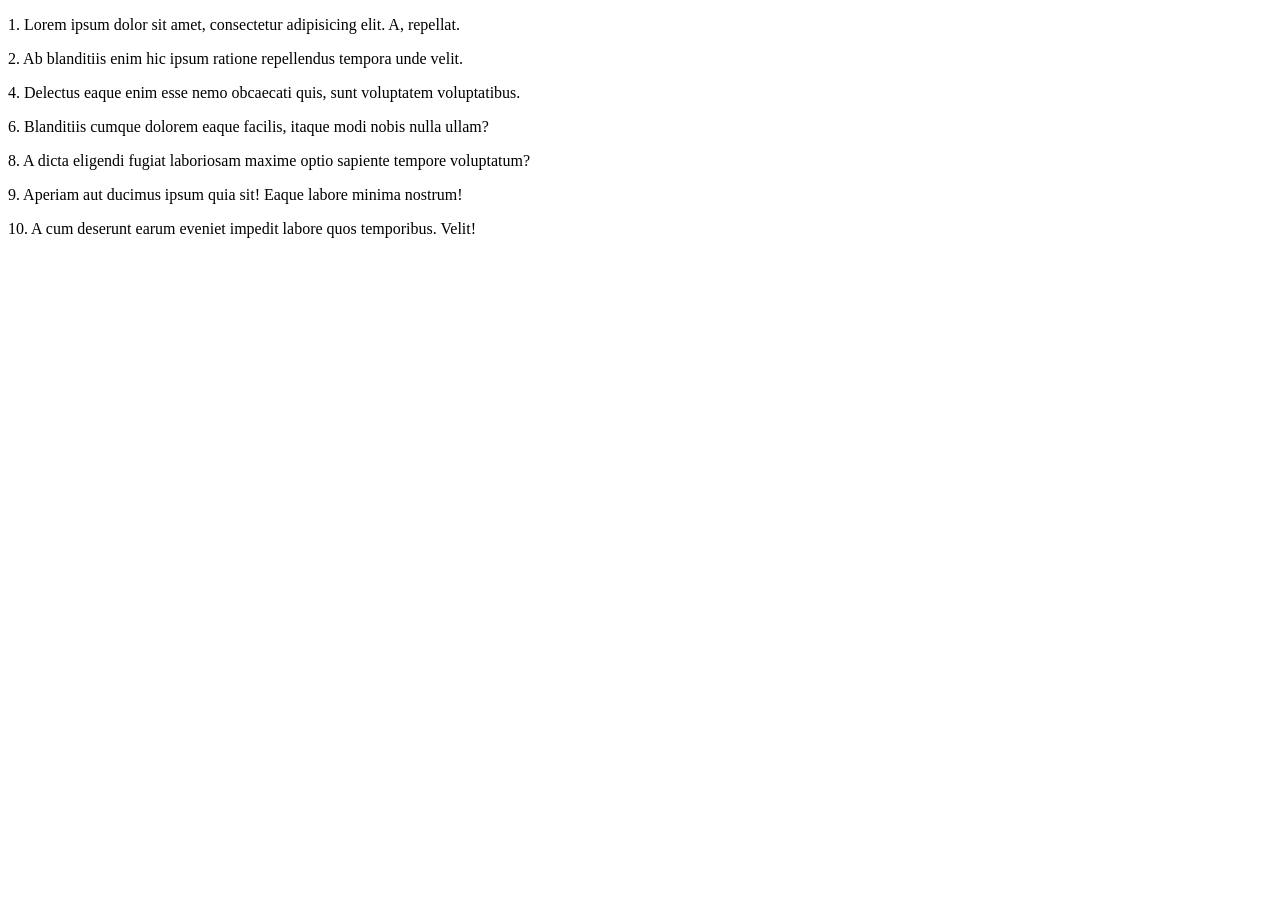
<file: 01_Znaczniki_HTML/01_Komentarze/index.html>
<!doctype html>
<html lang="pl-PL">
<head>
  <meta charset="utf-8">
  <title>Exercise 1</title>
  <meta http-equiv="x-ua-compatible" content="ie=edge">
  <meta name="viewport" content="width=device-width, initial-scale=1, shrink-to-fit=no">
  <link rel="stylesheet" href="css/style.css">
</head>
<body>

<p data-id="1">1. Lorem ipsum dolor sit amet, consectetur adipisicing elit. A, repellat.</p>
<p data-id="2">2. Ab blanditiis enim hic ipsum ratione repellendus tempora unde velit.</p>
<!-- <p data-id="3">3. Assumenda atque expedita ipsam laborum necessitatibus quibusdam tenetur veniam! Alias?</p> -->
<p data-id="4">4. Delectus eaque enim esse nemo obcaecati quis, sunt voluptatem voluptatibus.</p>
<!-- <p data-id="5">5. Distinctio dolore dolorem eveniet itaque laborum minima natus rerum voluptates.</p> -->
<p data-id="6">6. Blanditiis cumque dolorem eaque facilis, itaque modi nobis nulla ullam?</p>
<!-- <p data-id="7">7. Ad animi eius expedita ipsa iste quaerat ratione reprehenderit sit?</p> -->
<p data-id="8">8. A dicta eligendi fugiat laboriosam maxime optio sapiente tempore voluptatum?</p>
<p data-id="9">9. Aperiam aut ducimus ipsum quia sit! Eaque labore minima nostrum!</p>
<p data-id="10">10. A cum deserunt earum eveniet impedit labore quos temporibus. Velit!</p>
</body>
</html>
</file>
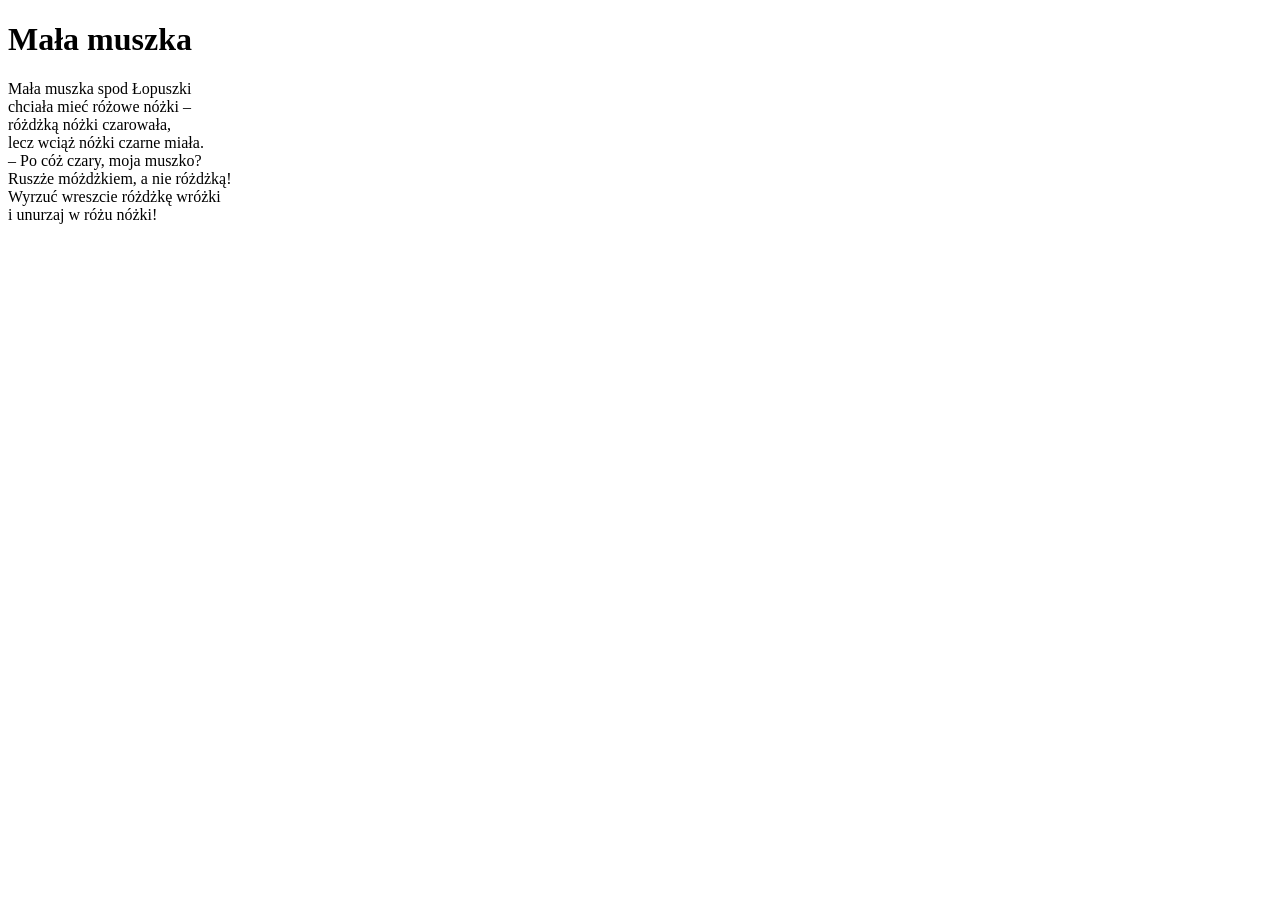
<file: 02_Struktura_dokumentu_HTML/01_Kodowanie_liter/index.html>
<!doctype html>
<html lang="pl-PL">
<head>
  <meta charset="UTF-8">
  <meta http-equiv="x-ua-compatible" content="ie=edge">
  <meta name="viewport" content="width=device-width, initial-scale=1, shrink-to-fit=no">
</head>
<body>
<h1>
  Mała muszka
</h1>
<p>
  Mała muszka spod Łopuszki<br>
  chciała mieć różowe nóżki –<br>
  różdżką nóżki czarowała,<br>
  lecz wciąż nóżki czarne miała.<br>
  – Po cóż czary, moja muszko?<br>
  Ruszże móżdżkiem, a nie różdżką!<br>
  Wyrzuć wreszcie różdżkę wróżki<br>
  i unurzaj w różu nóżki!
</p>
</body>
</html>
</file>
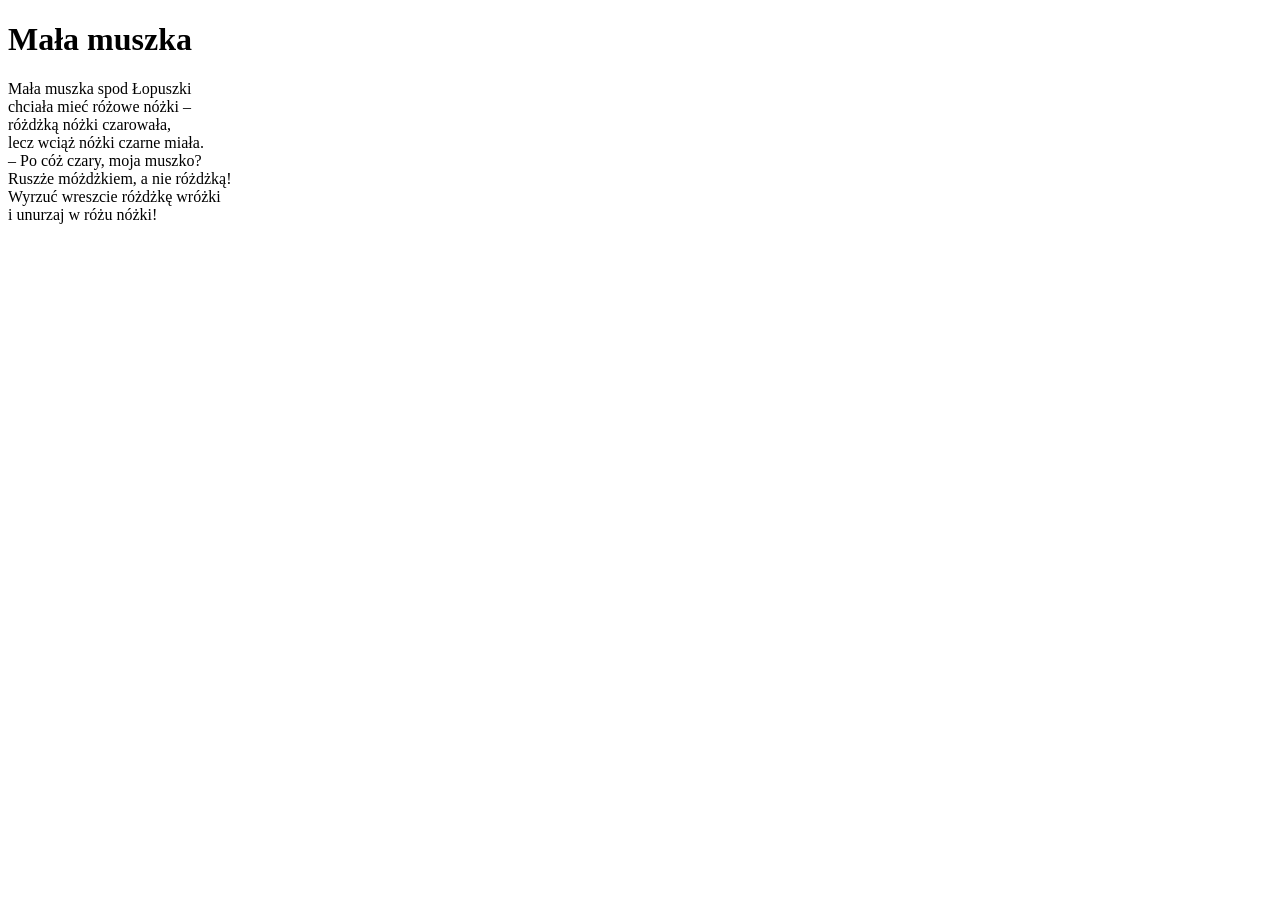
<file: 02_Struktura_dokumentu_HTML/02_Tytul_strony/index.html>
<!doctype html>
<html lang="pl-PL">
    <head>
        <meta charset="UTF-8">
        <meta http-equiv="x-ua-compatible" content="ie=edge">
        <meta name="viewport" content="width=device-width, initial-scale=1, shrink-to-fit=no">
        <title>Mała muszka</title>
    </head>
    <body>
        <h1>
            Mała muszka
        </h1>
        <p>
            Mała muszka spod Łopuszki<br>
            chciała mieć różowe nóżki –<br>
            różdżką nóżki czarowała,<br>
            lecz wciąż nóżki czarne miała.<br>
            – Po cóż czary, moja muszko?<br>
            Ruszże móżdżkiem, a nie różdżką!<br>
            Wyrzuć wreszcie różdżkę wróżki<br>
            i unurzaj w różu nóżki!
        </p>
    </body>
</html>
</file>
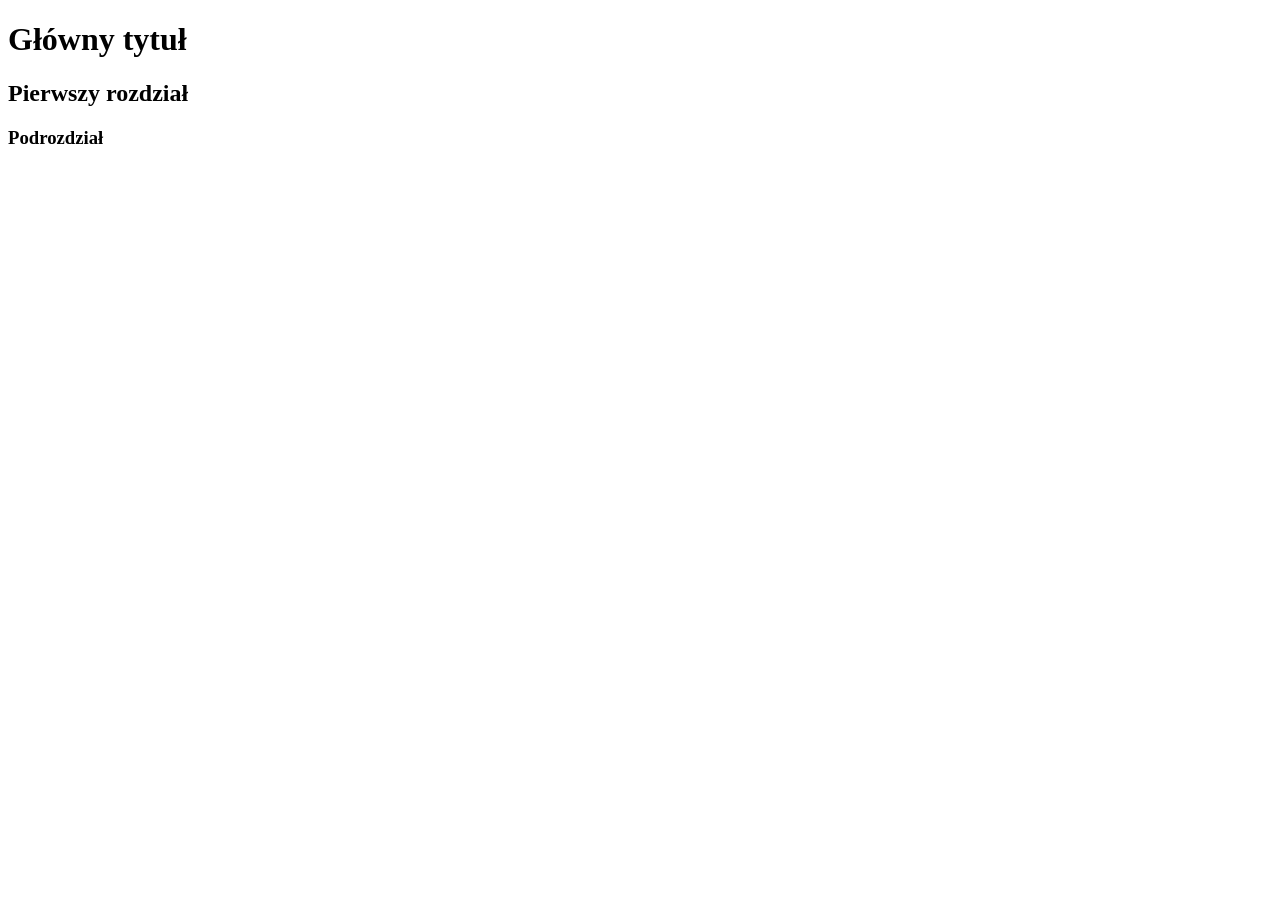
<file: 03_Formatowanie_tekstu_w_HTML/01_Naglowki/index.html>
<!doctype html>
<html lang="pl-PL">
    <head>
        <meta charset="utf-8">
        <title>Formatowanie tekstu</title>
        <meta http-equiv="x-ua-compatible" content="ie=edge">
        <meta name="viewport" content="width=device-width, initial-scale=1, shrink-to-fit=no">
    </head>
    <body>
      <h1>Główny tytuł</h1>
      <h2>Pierwszy rozdział</h2>
      <h3>Podrozdział</h3>
      <!-- tutaj wstaw elementy -->

    </body>
</html>
</file>
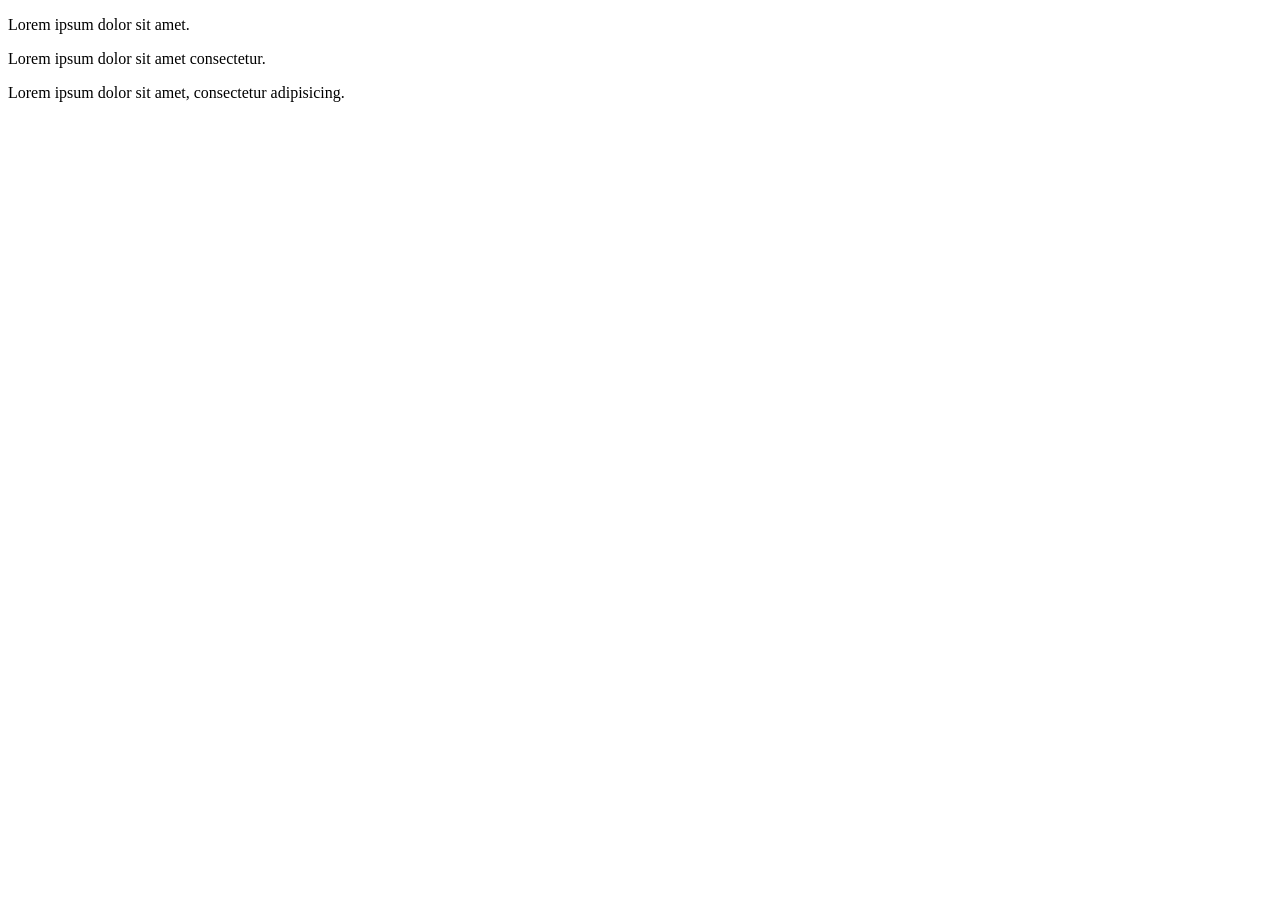
<file: 03_Formatowanie_tekstu_w_HTML/02_Paragrafy/index.html>
<!doctype html>
<html lang="pl-PL">
    <head>
        <meta charset="utf-8">
        <title>Formatowanie tekstu</title>
        <meta http-equiv="x-ua-compatible" content="ie=edge">
        <meta name="viewport" content="width=device-width, initial-scale=1, shrink-to-fit=no">
    </head>
    <body>
      <p>Lorem ipsum dolor sit amet.</p>
      <p>Lorem ipsum dolor sit amet consectetur.</p>
      <p>Lorem ipsum dolor sit amet, consectetur adipisicing.</p>
      <!-- tutaj wstaw elementy -->

    </body>
</html>
</file>
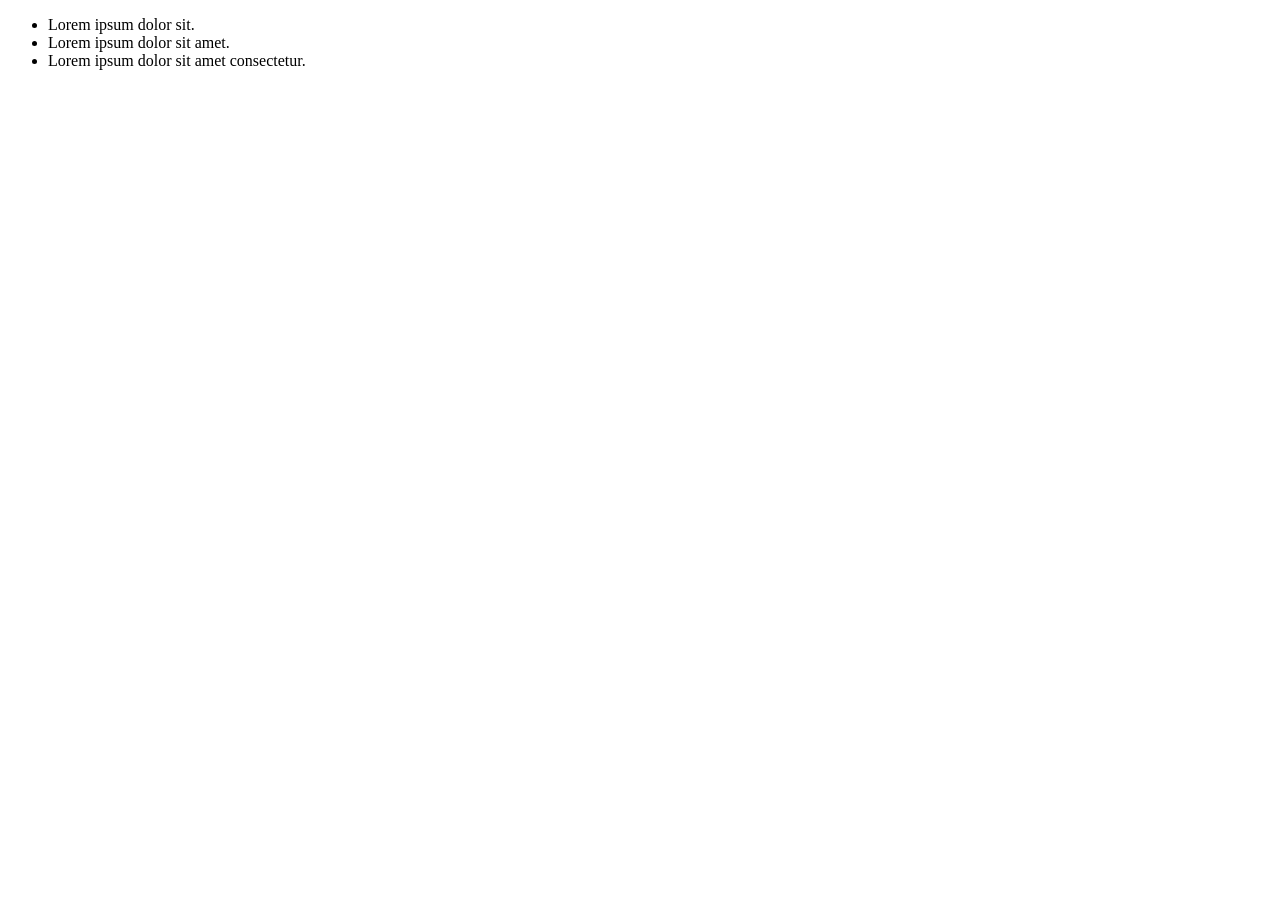
<file: 03_Formatowanie_tekstu_w_HTML/03_Listy_ul/index.html>
<!doctype html>
<html lang="pl-PL">
    <head>
        <meta charset="utf-8">
        <title>Formatowanie tekstu</title>
        <meta http-equiv="x-ua-compatible" content="ie=edge">
        <meta name="viewport" content="width=device-width, initial-scale=1, shrink-to-fit=no">
    </head>
    <body>
      <ul>
        <li>Lorem ipsum dolor sit.</li>
        <li>Lorem ipsum dolor sit amet.</li>
        <li>Lorem ipsum dolor sit amet consectetur.</li>
      </ul>
      <!-- tutaj wstaw elementy -->

    </body>
</html>
</file>
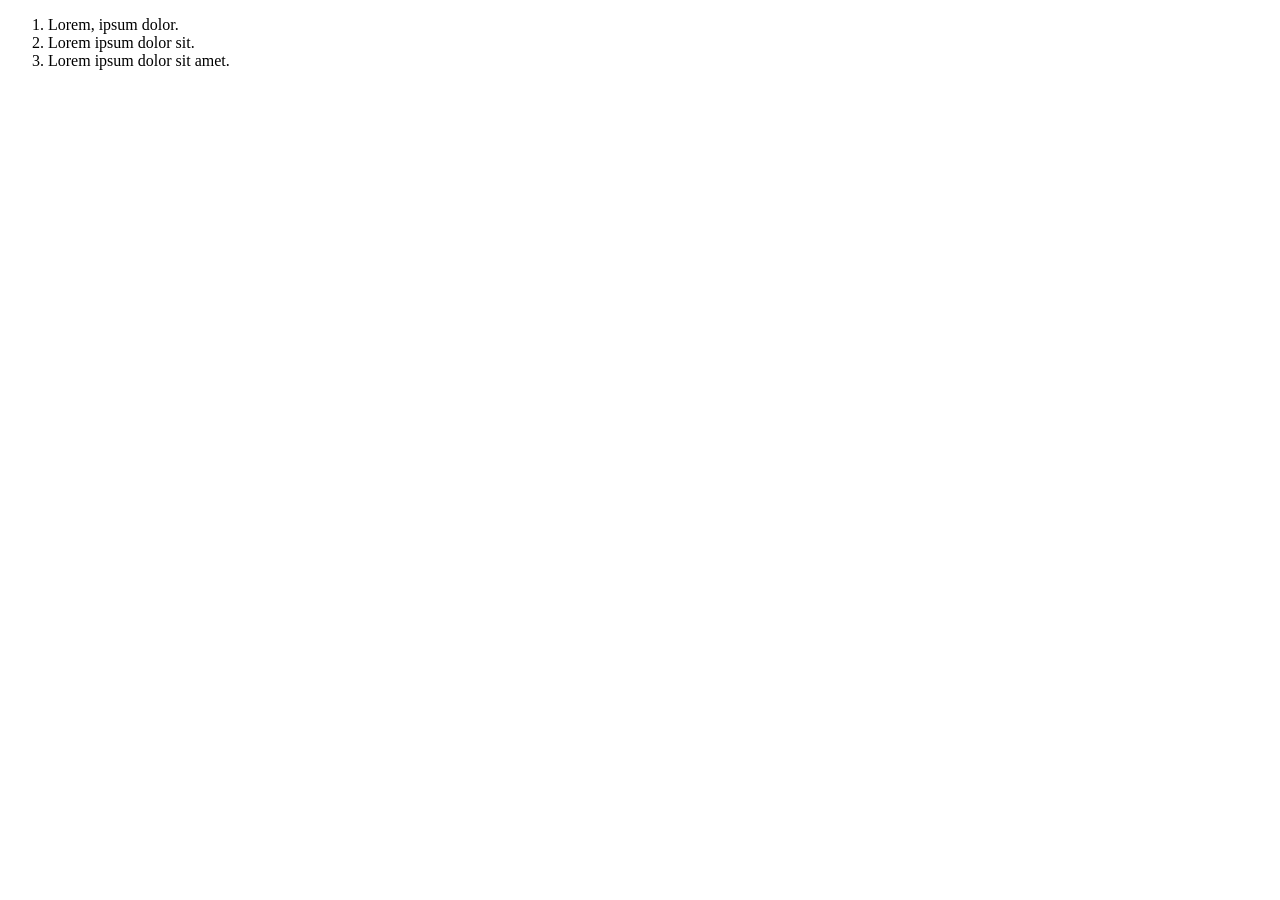
<file: 03_Formatowanie_tekstu_w_HTML/04_Listy_ol/index.html>
<!doctype html>
<html lang="pl-PL">
    <head>
        <meta charset="utf-8">
        <title>Formatowanie tekstu</title>
        <meta http-equiv="x-ua-compatible" content="ie=edge">
        <meta name="viewport" content="width=device-width, initial-scale=1, shrink-to-fit=no">
    </head>
    <body>
      <ol>
        <li>Lorem, ipsum dolor.</li>
        <li>Lorem ipsum dolor sit.</li>
        <li>Lorem ipsum dolor sit amet.</li>
      </ol>
      <!-- tutaj wstaw elementy -->

    </body>
</html>
</file>
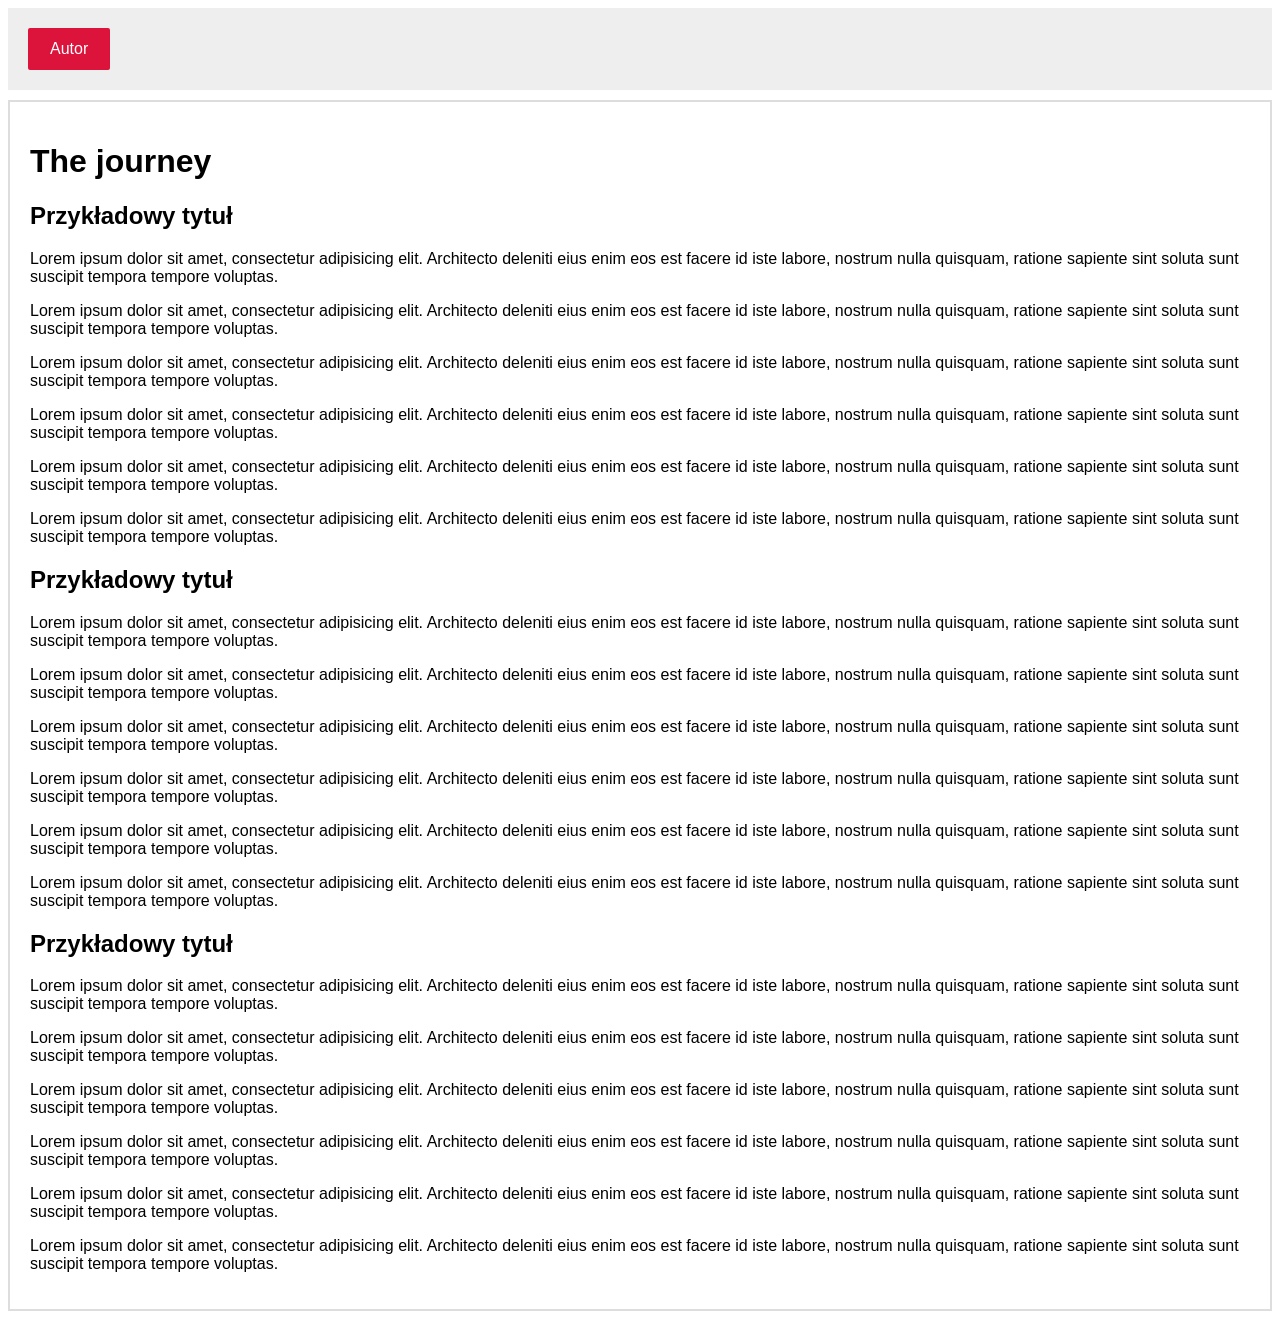
<file: 04_Hiperlacza/01_Strona_autora/index.html>
<!DOCTYPE html>
<html lang="pl-PL">
  <head>
    <meta charset="utf-8" />
    <title>Hiperłącza</title>
    <meta http-equiv="x-ua-compatible" content="ie=edge" />
    <meta name="viewport" content="width=device-width, initial-scale=1, shrink-to-fit=no" />
    <link rel="stylesheet" href="css/style.css" />
  </head>
  <body>
    <nav class="main-nav">
      <ul class="main-nav-list">
        <li>
            <a href="author.html">Autor</a>
        </li>
        <!-- tutaj wstaw element LI z linkiem do strony author.html -->
      </ul>
    </nav>

    <div class="book">
      <h1>The journey</h1>

      <h2 id="chapter1">Przykładowy tytuł</h2>
      <p>
        Lorem ipsum dolor sit amet, consectetur adipisicing elit. Architecto deleniti eius enim eos est facere id iste
        labore, nostrum nulla quisquam, ratione sapiente sint soluta sunt suscipit tempora tempore voluptas.
      </p>
      <p>
        Lorem ipsum dolor sit amet, consectetur adipisicing elit. Architecto deleniti eius enim eos est facere id iste
        labore, nostrum nulla quisquam, ratione sapiente sint soluta sunt suscipit tempora tempore voluptas.
      </p>
      <p>
        Lorem ipsum dolor sit amet, consectetur adipisicing elit. Architecto deleniti eius enim eos est facere id iste
        labore, nostrum nulla quisquam, ratione sapiente sint soluta sunt suscipit tempora tempore voluptas.
      </p>
      <p>
        Lorem ipsum dolor sit amet, consectetur adipisicing elit. Architecto deleniti eius enim eos est facere id iste
        labore, nostrum nulla quisquam, ratione sapiente sint soluta sunt suscipit tempora tempore voluptas.
      </p>
      <p>
        Lorem ipsum dolor sit amet, consectetur adipisicing elit. Architecto deleniti eius enim eos est facere id iste
        labore, nostrum nulla quisquam, ratione sapiente sint soluta sunt suscipit tempora tempore voluptas.
      </p>
      <p>
        Lorem ipsum dolor sit amet, consectetur adipisicing elit. Architecto deleniti eius enim eos est facere id iste
        labore, nostrum nulla quisquam, ratione sapiente sint soluta sunt suscipit tempora tempore voluptas.
      </p>

      <h2 id="chapter2">Przykładowy tytuł</h2>
      <p>
        Lorem ipsum dolor sit amet, consectetur adipisicing elit. Architecto deleniti eius enim eos est facere id iste
        labore, nostrum nulla quisquam, ratione sapiente sint soluta sunt suscipit tempora tempore voluptas.
      </p>
      <p>
        Lorem ipsum dolor sit amet, consectetur adipisicing elit. Architecto deleniti eius enim eos est facere id iste
        labore, nostrum nulla quisquam, ratione sapiente sint soluta sunt suscipit tempora tempore voluptas.
      </p>
      <p>
        Lorem ipsum dolor sit amet, consectetur adipisicing elit. Architecto deleniti eius enim eos est facere id iste
        labore, nostrum nulla quisquam, ratione sapiente sint soluta sunt suscipit tempora tempore voluptas.
      </p>
      <p>
        Lorem ipsum dolor sit amet, consectetur adipisicing elit. Architecto deleniti eius enim eos est facere id iste
        labore, nostrum nulla quisquam, ratione sapiente sint soluta sunt suscipit tempora tempore voluptas.
      </p>
      <p>
        Lorem ipsum dolor sit amet, consectetur adipisicing elit. Architecto deleniti eius enim eos est facere id iste
        labore, nostrum nulla quisquam, ratione sapiente sint soluta sunt suscipit tempora tempore voluptas.
      </p>
      <p>
        Lorem ipsum dolor sit amet, consectetur adipisicing elit. Architecto deleniti eius enim eos est facere id iste
        labore, nostrum nulla quisquam, ratione sapiente sint soluta sunt suscipit tempora tempore voluptas.
      </p>

      <h2 id="chapter3">Przykładowy tytuł</h2>
      <p>
        Lorem ipsum dolor sit amet, consectetur adipisicing elit. Architecto deleniti eius enim eos est facere id iste
        labore, nostrum nulla quisquam, ratione sapiente sint soluta sunt suscipit tempora tempore voluptas.
      </p>
      <p>
        Lorem ipsum dolor sit amet, consectetur adipisicing elit. Architecto deleniti eius enim eos est facere id iste
        labore, nostrum nulla quisquam, ratione sapiente sint soluta sunt suscipit tempora tempore voluptas.
      </p>
      <p>
        Lorem ipsum dolor sit amet, consectetur adipisicing elit. Architecto deleniti eius enim eos est facere id iste
        labore, nostrum nulla quisquam, ratione sapiente sint soluta sunt suscipit tempora tempore voluptas.
      </p>
      <p>
        Lorem ipsum dolor sit amet, consectetur adipisicing elit. Architecto deleniti eius enim eos est facere id iste
        labore, nostrum nulla quisquam, ratione sapiente sint soluta sunt suscipit tempora tempore voluptas.
      </p>
      <p>
        Lorem ipsum dolor sit amet, consectetur adipisicing elit. Architecto deleniti eius enim eos est facere id iste
        labore, nostrum nulla quisquam, ratione sapiente sint soluta sunt suscipit tempora tempore voluptas.
      </p>
      <p>
        Lorem ipsum dolor sit amet, consectetur adipisicing elit. Architecto deleniti eius enim eos est facere id iste
        labore, nostrum nulla quisquam, ratione sapiente sint soluta sunt suscipit tempora tempore voluptas.
      </p>
    </div>
  </body>
</html>
</file>
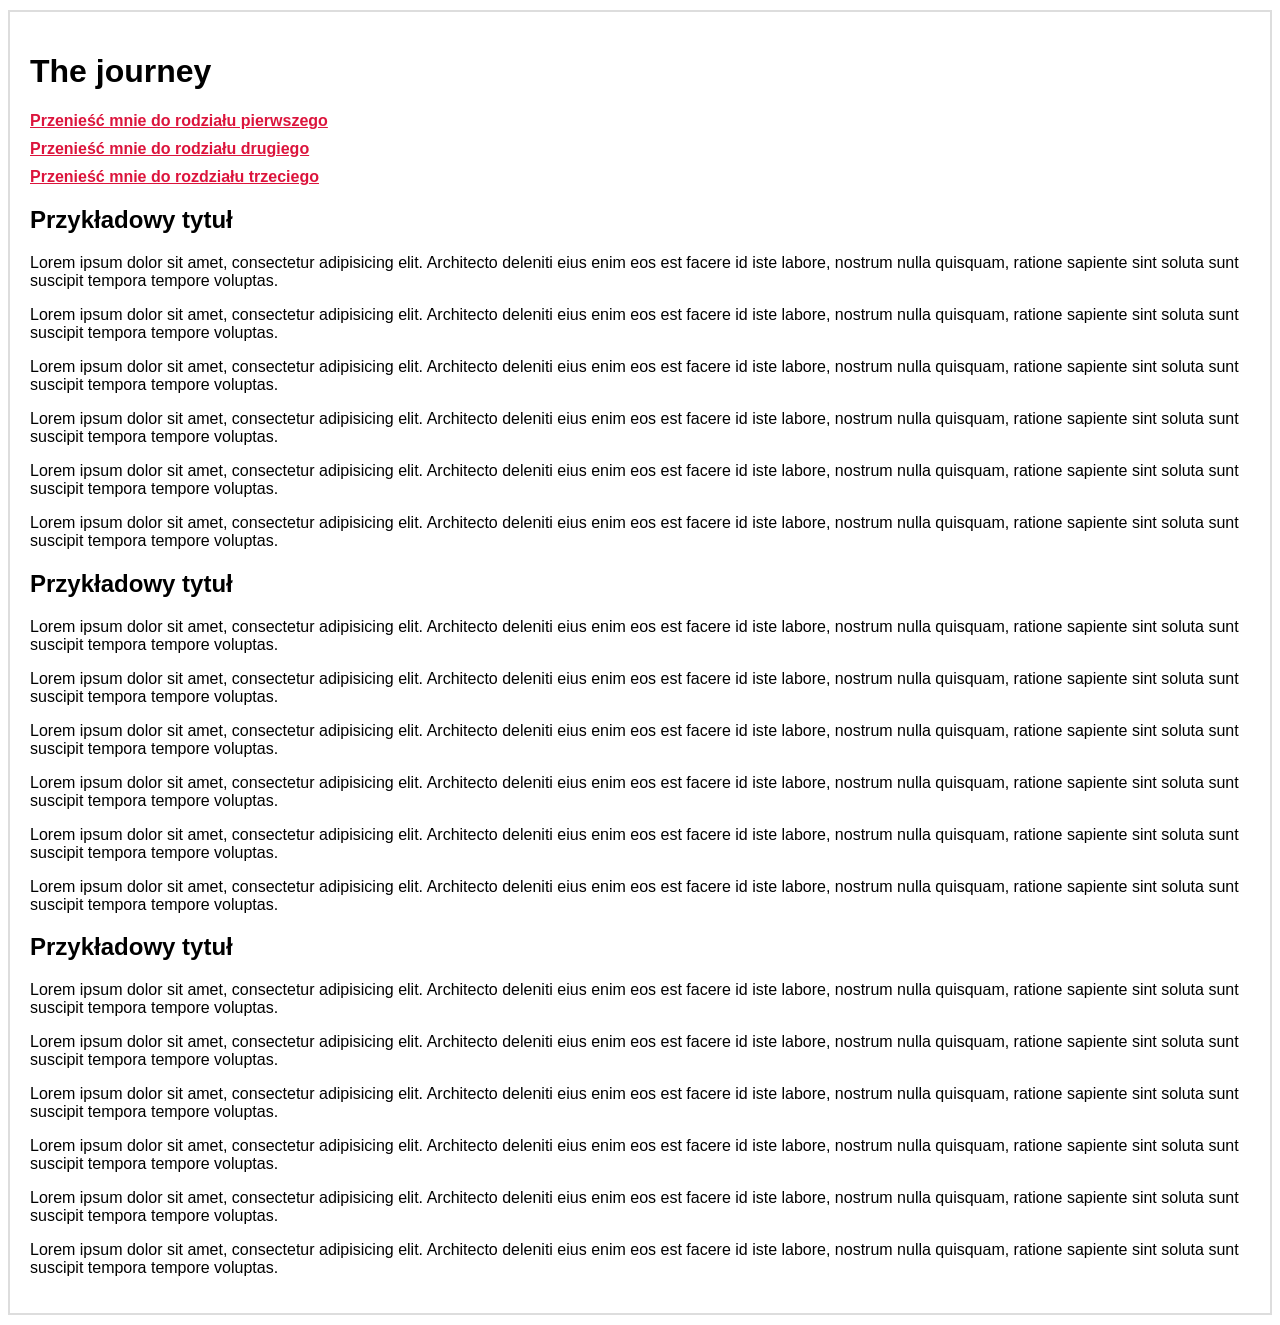
<file: 04_Hiperlacza/02_Rozdzialy_ksiazki/index.html>
<!DOCTYPE html>
<html lang="pl-PL">
  <head>
    <meta charset="utf-8" />
    <title>Hiperłącza</title>
    <meta http-equiv="x-ua-compatible" content="ie=edge" />
    <meta name="viewport" content="width=device-width, initial-scale=1, shrink-to-fit=no" />
    <link rel="stylesheet" href="css/style.css" />
  </head>
  <body>
    <div class="book">
      <h1>The journey</h1>

      <ul class="chapters">
        <li><a href="#chapter1">Przenieść mnie do rodziału pierwszego</a></li>
        <li><a href="#chapter2">Przenieść mnie do rodziału drugiego</a></li>
        <li><a href="#chapter3">Przenieść mnie do rozdziału trzeciego</a></li>
        <!-- tutaj wstaw elementy LI z linkami prowadzącymi do poniższych rozdziałów -->
      </ul>

      <h2 id="chapter1">Przykładowy tytuł</h2>
      <p>
        Lorem ipsum dolor sit amet, consectetur adipisicing elit. Architecto deleniti eius enim eos est facere id iste
        labore, nostrum nulla quisquam, ratione sapiente sint soluta sunt suscipit tempora tempore voluptas.
      </p>
      <p>
        Lorem ipsum dolor sit amet, consectetur adipisicing elit. Architecto deleniti eius enim eos est facere id iste
        labore, nostrum nulla quisquam, ratione sapiente sint soluta sunt suscipit tempora tempore voluptas.
      </p>
      <p>
        Lorem ipsum dolor sit amet, consectetur adipisicing elit. Architecto deleniti eius enim eos est facere id iste
        labore, nostrum nulla quisquam, ratione sapiente sint soluta sunt suscipit tempora tempore voluptas.
      </p>
      <p>
        Lorem ipsum dolor sit amet, consectetur adipisicing elit. Architecto deleniti eius enim eos est facere id iste
        labore, nostrum nulla quisquam, ratione sapiente sint soluta sunt suscipit tempora tempore voluptas.
      </p>
      <p>
        Lorem ipsum dolor sit amet, consectetur adipisicing elit. Architecto deleniti eius enim eos est facere id iste
        labore, nostrum nulla quisquam, ratione sapiente sint soluta sunt suscipit tempora tempore voluptas.
      </p>
      <p>
        Lorem ipsum dolor sit amet, consectetur adipisicing elit. Architecto deleniti eius enim eos est facere id iste
        labore, nostrum nulla quisquam, ratione sapiente sint soluta sunt suscipit tempora tempore voluptas.
      </p>

      <h2 id="chapter2">Przykładowy tytuł</h2>
      <p>
        Lorem ipsum dolor sit amet, consectetur adipisicing elit. Architecto deleniti eius enim eos est facere id iste
        labore, nostrum nulla quisquam, ratione sapiente sint soluta sunt suscipit tempora tempore voluptas.
      </p>
      <p>
        Lorem ipsum dolor sit amet, consectetur adipisicing elit. Architecto deleniti eius enim eos est facere id iste
        labore, nostrum nulla quisquam, ratione sapiente sint soluta sunt suscipit tempora tempore voluptas.
      </p>
      <p>
        Lorem ipsum dolor sit amet, consectetur adipisicing elit. Architecto deleniti eius enim eos est facere id iste
        labore, nostrum nulla quisquam, ratione sapiente sint soluta sunt suscipit tempora tempore voluptas.
      </p>
      <p>
        Lorem ipsum dolor sit amet, consectetur adipisicing elit. Architecto deleniti eius enim eos est facere id iste
        labore, nostrum nulla quisquam, ratione sapiente sint soluta sunt suscipit tempora tempore voluptas.
      </p>
      <p>
        Lorem ipsum dolor sit amet, consectetur adipisicing elit. Architecto deleniti eius enim eos est facere id iste
        labore, nostrum nulla quisquam, ratione sapiente sint soluta sunt suscipit tempora tempore voluptas.
      </p>
      <p>
        Lorem ipsum dolor sit amet, consectetur adipisicing elit. Architecto deleniti eius enim eos est facere id iste
        labore, nostrum nulla quisquam, ratione sapiente sint soluta sunt suscipit tempora tempore voluptas.
      </p>

      <h2 id="chapter3">Przykładowy tytuł</h2>
      <p>
        Lorem ipsum dolor sit amet, consectetur adipisicing elit. Architecto deleniti eius enim eos est facere id iste
        labore, nostrum nulla quisquam, ratione sapiente sint soluta sunt suscipit tempora tempore voluptas.
      </p>
      <p>
        Lorem ipsum dolor sit amet, consectetur adipisicing elit. Architecto deleniti eius enim eos est facere id iste
        labore, nostrum nulla quisquam, ratione sapiente sint soluta sunt suscipit tempora tempore voluptas.
      </p>
      <p>
        Lorem ipsum dolor sit amet, consectetur adipisicing elit. Architecto deleniti eius enim eos est facere id iste
        labore, nostrum nulla quisquam, ratione sapiente sint soluta sunt suscipit tempora tempore voluptas.
      </p>
      <p>
        Lorem ipsum dolor sit amet, consectetur adipisicing elit. Architecto deleniti eius enim eos est facere id iste
        labore, nostrum nulla quisquam, ratione sapiente sint soluta sunt suscipit tempora tempore voluptas.
      </p>
      <p>
        Lorem ipsum dolor sit amet, consectetur adipisicing elit. Architecto deleniti eius enim eos est facere id iste
        labore, nostrum nulla quisquam, ratione sapiente sint soluta sunt suscipit tempora tempore voluptas.
      </p>
      <p>
        Lorem ipsum dolor sit amet, consectetur adipisicing elit. Architecto deleniti eius enim eos est facere id iste
        labore, nostrum nulla quisquam, ratione sapiente sint soluta sunt suscipit tempora tempore voluptas.
      </p>
    </div>
  </body>
</html>
</file>
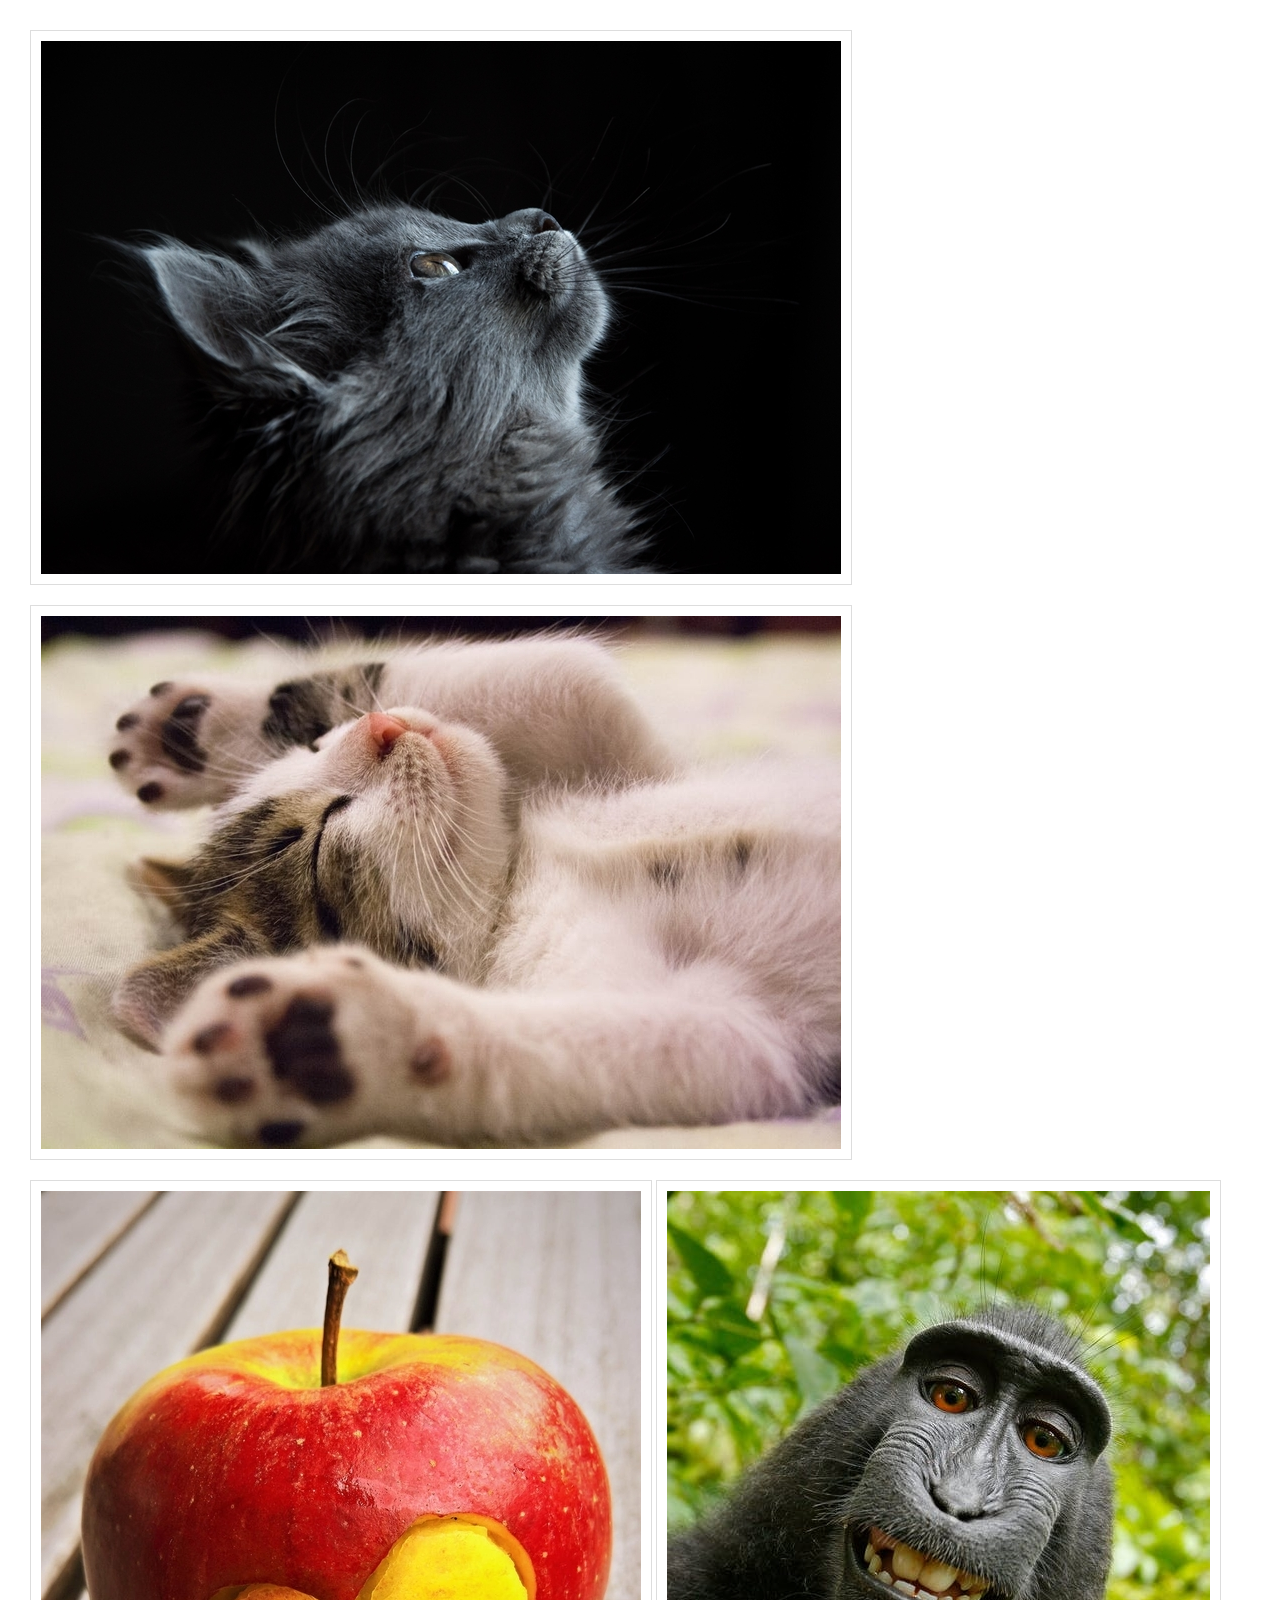
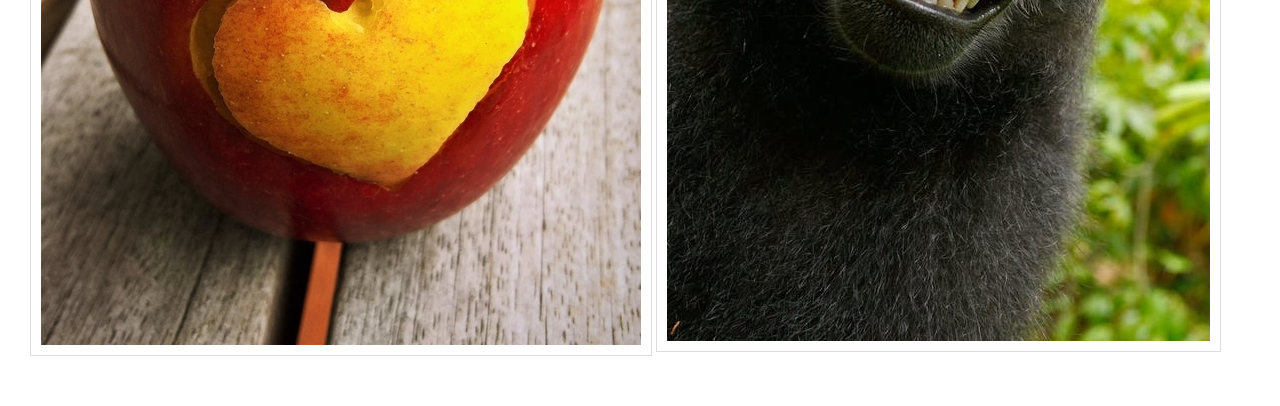
<file: 05_Obrazki_w_dokumentach_HTML/01_Obrazki/index.html>
<!doctype html>
<html lang="pl-PL">
    <head>
        <meta charset="utf-8">
        <title>Wstawiamy grafikę na stronę</title>
        <meta http-equiv="x-ua-compatible" content="ie=edge">
        <meta name="viewport" content="width=device-width, initial-scale=1, shrink-to-fit=no">
        <link rel="stylesheet" href="css/style.css">
    </head>
    <body>
        <img src="images/photo1.jpg" alt="Kot">
        <img src="images/photo2.jpg" alt="Śpiący kot">
        <img src="images/photo3.jpg" alt="Jabłko z sercem">
        <img src="images/photo4.jpg" alt="Duże zwierze">
    </body>
</html>
</file>
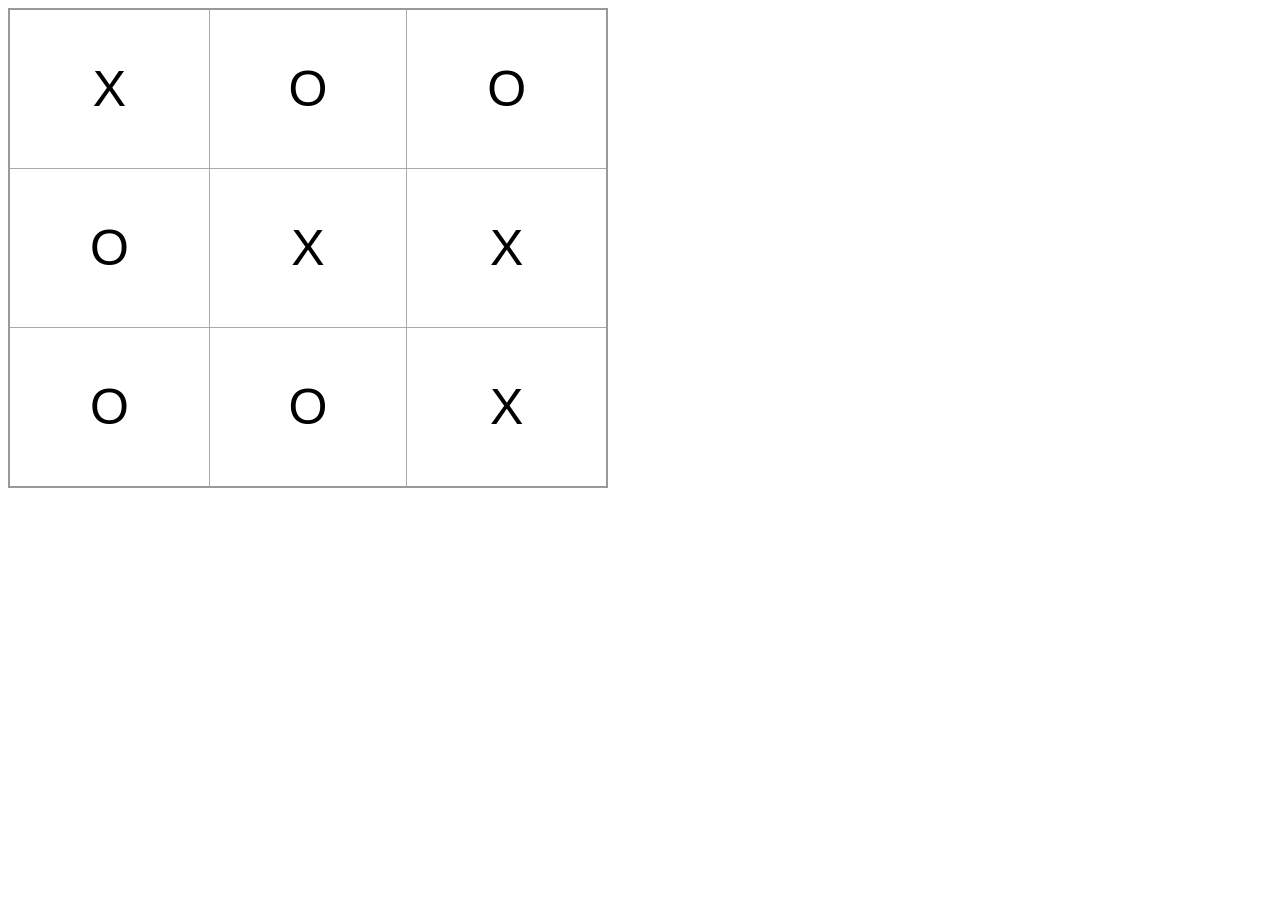
<file: 06_Tabele/01_Kolko_i_krzyzyk/index.html>
<!doctype html>
<html lang="pl-PL">
    <head>
        <meta charset="utf-8">
        <title>Tabele ćwiczenie 1</title>
        <meta http-equiv="x-ua-compatible" content="ie=edge">
        <meta name="viewport" content="width=device-width, initial-scale=1, shrink-to-fit=no">
        <link rel="stylesheet" href="css/style.css">
    </head>
    <body>
     
      <table>
        <tbody>
          <tr>
            <td>X</td>
            <td>O</td>
            <td>O</td>
          </tr>
          <tr>
            <td>O</td>
            <td>X</td>
            <td>X</td>
          </tr>
          <tr>
            <td>O</td>
            <td>O</td>
            <td>X</td>
          </tr>
    </tbody>
</table>
      <!-- tutaj powinien znaleźć się kod tabeli -->
    </body>
</html>
</file>
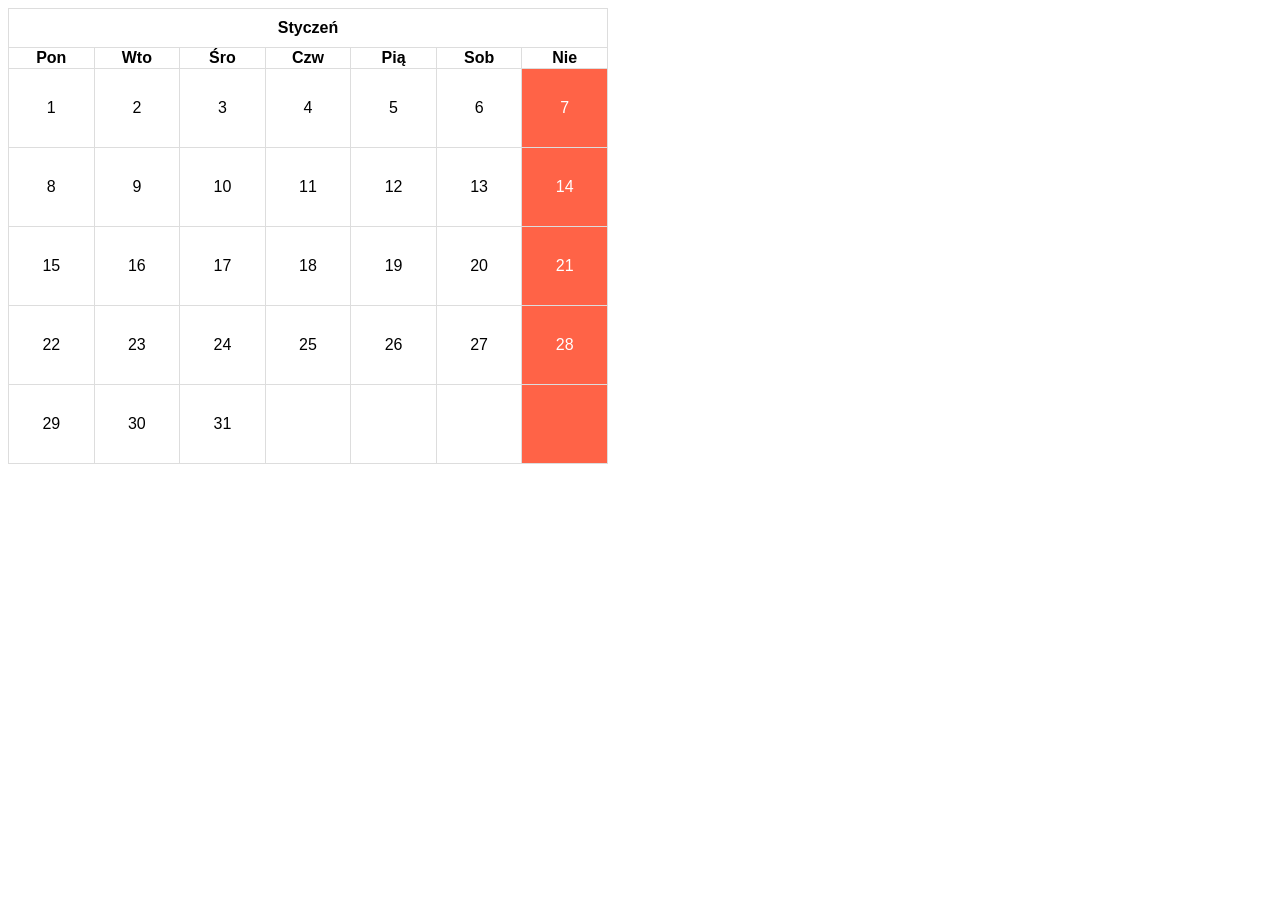
<file: 06_Tabele/02_Kalendarz/index.html>
<!doctype html>
<html lang="pl-PL">
    <head>
        <meta charset="utf-8">
        <title>Tabele ćwiczenie 2</title>
        <meta http-equiv="x-ua-compatible" content="ie=edge">
        <meta name="viewport" content="width=device-width, initial-scale=1, shrink-to-fit=no">
        <link rel="stylesheet" href="css/style.css">
    </head>
    <body>
        <table>
            <thead>
                <tr>
                    <th colspan="7">Styczeń</th>
                </tr>
            </thead>
            <tbody>
                <tr>
                    <th>Pon</th>
                    <th>Wto</th>
                    <th>Śro</th>
                    <th>Czw</th>
                    <th>Pią</th>
                    <th>Sob</th>
                    <th>Nie</th>
                </tr>
                <tr>
                    <td>1</td>
                    <td>2</td>
                    <td>3</td>
                    <td>4</td>
                    <td>5</td>
                    <td>6</td>
                    <td>7</td>
                </tr>
                <tr>
                    <td>8</td>
                    <td>9</td>
                    <td>10</td>
                    <td>11</td>
                    <td>12</td>
                    <td>13</td>
                    <td>14</td>
                </tr>
                <tr>
                    <td>15</td>
                    <td>16</td>
                    <td>17</td>
                    <td>18</td>
                    <td>19</td>
                    <td>20</td>
                    <td>21</td>
                </tr>
                <tr>
                    <td>22</td>
                    <td>23</td>
                    <td>24</td>
                    <td>25</td>
                    <td>26</td>
                    <td>27</td>
                    <td>28</td>
                </tr>
                <tr>
                    <td>29</td>
                    <td>30</td>
                    <td>31</td>
                    <td></td>
                    <td></td>
                    <td></td>
                    <td></td>
                </tr>
            </tbody>


        </table>

        <!-- tutaj powinien znaleźć się kod tabeli -->


    </body>
</html>
</file>
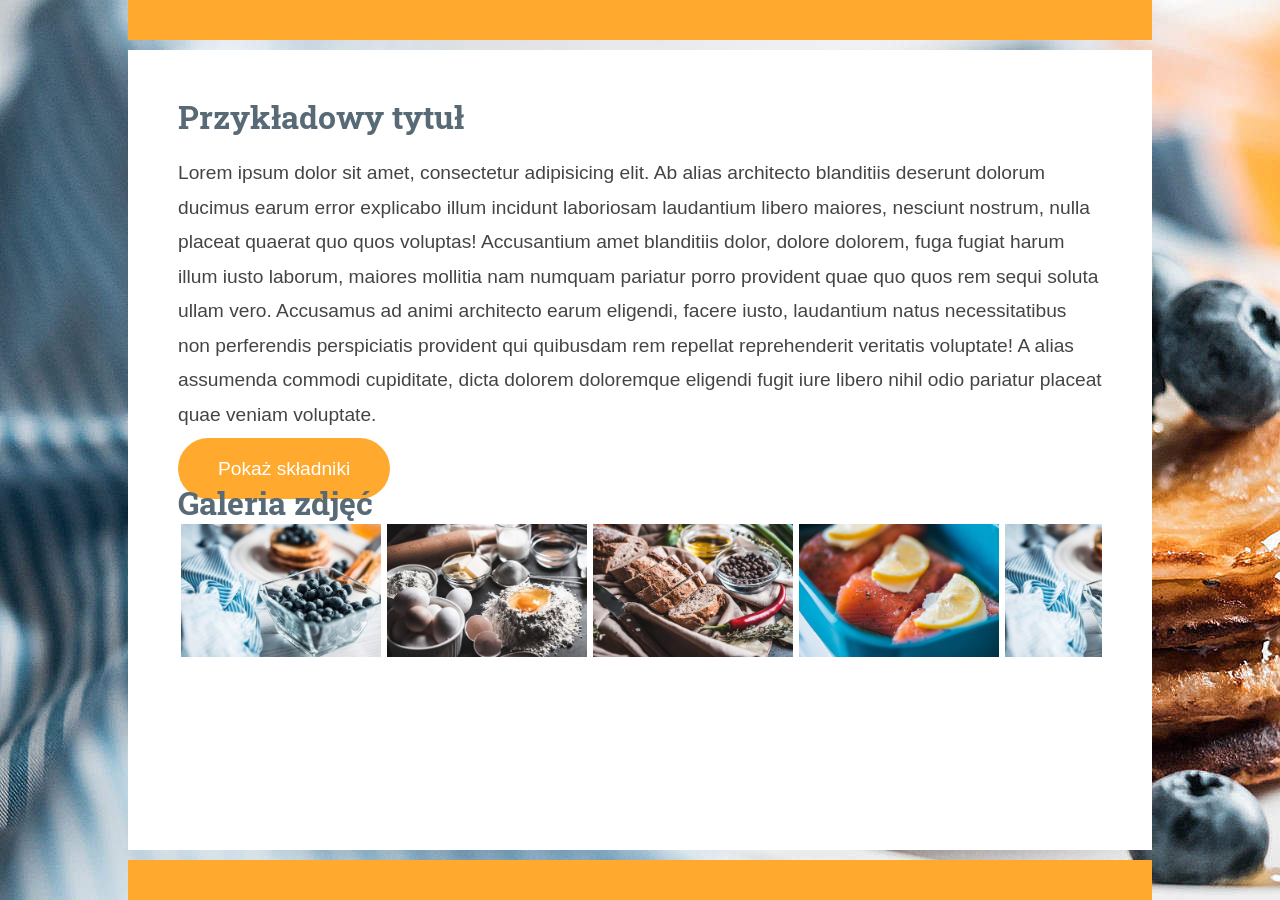
<file: 08_Box_model/01_Zadania/index.html>
<!doctype html>
<html lang="en">
<head>
    <meta charset="UTF-8">
    <meta name="viewport" content="width=device-width, initial-scale=1.0">
    <meta http-equiv="X-UA-Compatible" content="ie=edge">
    <title>box model</title>
    <link href="https://fonts.googleapis.com/css?family=Roboto+Slab" rel="stylesheet">
    <link rel="stylesheet" href="css/style.css">
</head>
<body>
    <div class="content-top"></div>
    <div class="content">
        <h1 class="content-title">Przykładowy tytuł</h1>
        <p>
        Lorem ipsum dolor sit amet, consectetur adipisicing elit. Ab alias architecto blanditiis deserunt dolorum ducimus earum error explicabo illum incidunt laboriosam laudantium libero maiores, nesciunt nostrum, nulla placeat quaerat quo quos voluptas! Accusantium amet blanditiis dolor, dolore dolorem, fuga fugiat harum illum iusto laborum, maiores mollitia nam numquam pariatur porro provident quae quo quos rem sequi soluta ullam vero. Accusamus ad animi architecto earum eligendi, facere iusto, laudantium natus necessitatibus non perferendis perspiciatis provident qui quibusdam rem repellat reprehenderit veritatis voluptate!
        A alias assumenda commodi cupiditate, dicta dolorem doloremque eligendi fugit iure libero nihil odio pariatur placeat quae veniam voluptate.
        </p>

        <a href="" class="btn">Pokaż składniki</a>



        <div class="gallery">
            <h2 class="gallery-title">Galeria zdjęć</h2>
            <div class="gallery-content">
                <a href="#" class="gallery-link"><img src="images/photo1.jpg"></a>
                <a href="#" class="gallery-link"><img src="images/photo2.jpg"></a>
                <a href="#" class="gallery-link"><img src="images/photo3.jpg"></a>
                <a href="#" class="gallery-link"><img src="images/photo4.jpg"></a>
                <a href="#" class="gallery-link"><img src="images/photo1.jpg"></a>
                <a href="#" class="gallery-link"><img src="images/photo2.jpg"></a>
                <a href="#" class="gallery-link"><img src="images/photo3.jpg"></a>
                <a href="#" class="gallery-link"><img src="images/photo4.jpg"></a>
            </div>
        </div>
    </div>
    <div class="content-bottom"></div>
</body>
</html>
</file>
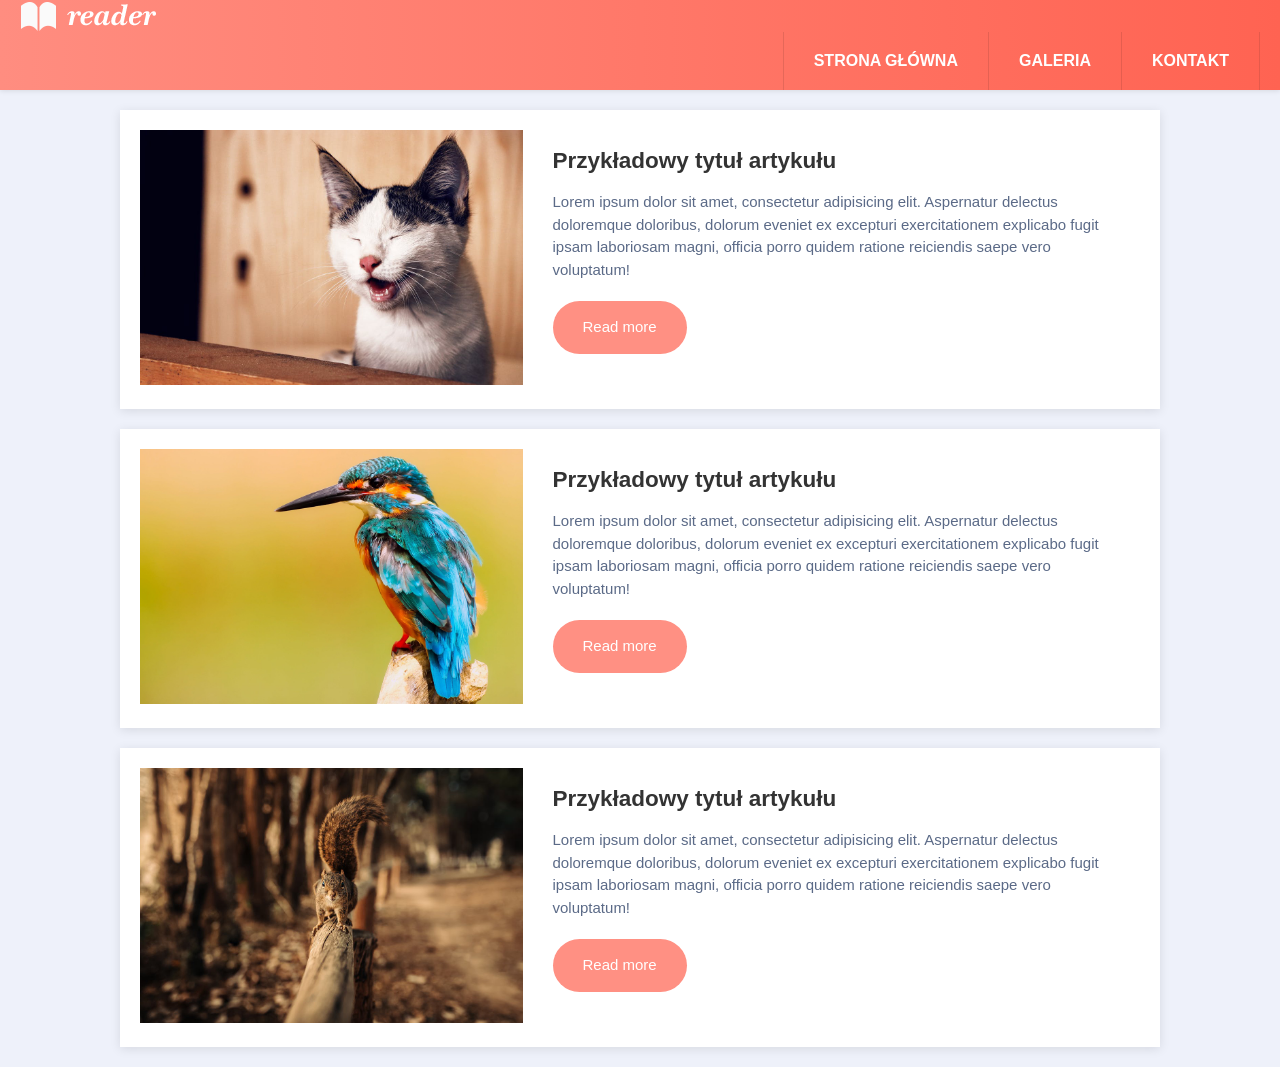
<file: 09_Pozycjonowanie_elementow/01_Zadania/index.html>
<!doctype html>
<html lang="en">
<head><meta charset="UTF-8"><meta name="viewport" content="width=device-width, initial-scale=1.0"><meta http-equiv="X-UA-Compatible" content="ie=edge"><title>Pozycjonowanie elementów</title><link rel="stylesheet" href="css/style.css">
</head>
<body>

<header class="header">
    <a href="#" class="logo">
        <img src="images/logo.png" alt="NReader">
    </a>

    <nav class="menu">
        <ul class="menu-list">
            <li><a href="">Strona główna</a></li>
            <li><a href="">Galeria</a></li>
            <li><a href="">Kontakt</a></li>
        </ul>
    </nav>
</header>

    <article class="article">
        <div class="article-photo">
            <img src="images/pexels-photo-1183434.jpg">
        </div>
        <div class="article-content">
            <h2 class="article-title">
                <a href="">Przykładowy tytuł artykułu</a>
            </h2>
            <div class="article-excerpt">
                Lorem ipsum dolor sit amet, consectetur adipisicing elit. Aspernatur delectus doloremque doloribus, dolorum eveniet ex excepturi exercitationem explicabo fugit ipsam laboriosam magni, officia porro quidem ratione reiciendis saepe vero voluptatum!
            </div>
            <a href="" class="article-btn">
                Read more
            </a>
        </div>
    </article>

    <article class="article">
        <div class="article-photo">
            <img src="images/pexels-photo-1320459.jpg">
        </div>
        <div class="article-content">
            <h2 class="article-title">
                <a href="">Przykładowy tytuł artykułu</a>
            </h2>
            <div class="article-excerpt">
                Lorem ipsum dolor sit amet, consectetur adipisicing elit. Aspernatur delectus doloremque doloribus, dolorum eveniet ex excepturi exercitationem explicabo fugit ipsam laboriosam magni, officia porro quidem ratione reiciendis saepe vero voluptatum!
            </div>
            <a href="" class="article-btn">
                Read more
            </a>
        </div>
    </article>

    <article class="article">
        <div class="article-photo">
            <img src="images/pexels-photo-326900.jpg">
        </div>
        <div class="article-content">
            <h2 class="article-title">
                <a href="">Przykładowy tytuł artykułu</a>
            </h2>
            <div class="article-excerpt">
                Lorem ipsum dolor sit amet, consectetur adipisicing elit. Aspernatur delectus doloremque doloribus, dolorum eveniet ex excepturi exercitationem explicabo fugit ipsam laboriosam magni, officia porro quidem ratione reiciendis saepe vero voluptatum!
            </div>
            <a href="" class="article-btn">
                Read more
            </a>
        </div>
    </article>

</body>
</html>
</file>
<file: 01_Znaczniki_HTML/01_Komentarze/css/style.css>
p[data-id="3"],
p[data-id="5"],
p[data-id="7"] {
  color: red;
}
</file>
<file: 04_Hiperlacza/01_Strona_autora/css/style.css>
body {
    font-family: sans-serif;
}
.main-nav {
    background: #eee;
    padding:20px;
}
.main-nav ul {
    list-style:none;
    padding:0;
    margin:0;
}
.main-nav a {
    display: inline-block;
    border:2px solid crimson;
    border-radius: 2px;
    background: crimson;
    color: #fff;
    padding:10px 20px;
    text-decoration: none;
}

.book {
    border:2px solid #ddd;
    margin:10px 0;
    padding:20px;
}
.chapters {
    list-style:none;
    padding:0;
    margin:0;
}
.chapters li {
    margin:10px 0;
}
.chapters a {
    color: crimson;
    font-weight: bold;
}
</file>
<file: 04_Hiperlacza/02_Rozdzialy_ksiazki/css/style.css>
body {
    font-family: sans-serif;
}
.main-nav {
    background: #eee;
    padding:20px;
}
.main-nav ul {
    list-style:none;
    padding:0;
    margin:0;
}
.main-nav a {
    display: inline-block;
    border:2px solid crimson;
    border-radius: 2px;
    background: crimson;
    color: #fff;
    padding:10px 20px;
    text-decoration: none;
}

.book {
    border:2px solid #ddd;
    margin:10px 0;
    padding:20px;
}
.chapters {
    list-style:none;
    padding:0;
    margin:0;
}
.chapters li {
    margin:10px 0;
}
.chapters a {
    color: crimson;
    font-weight: bold;
}
</file>
<file: 05_Obrazki_w_dokumentach_HTML/01_Obrazki/css/style.css>
body {
    margin: 30px;
}

img {
    margin-bottom:20px;
    border:1px solid #ddd;
    padding:10px;
    vertical-align: top;
}
</file>
<file: 06_Tabele/01_Kolko_i_krzyzyk/css/style.css>
body {
    font-family: sans-serif;
}
table {
    width: 600px;
    border-collapse: collapse;
    border:2px solid #999;
}
tr td {
    border: 1px solid #aaa;
    font-family: sans-serif;
    text-align: center;
    font-size:50px;
    padding:50px 0;
}
</file>
<file: 06_Tabele/02_Kalendarz/css/style.css>
body {
    font-family: sans-serif;    
}
table {
    width: 600px;
    border-collapse: collapse;
}
th {
    border:1px solid #ddd;
    vertical-align: middle;
}
thead td,
thead th {
    padding-top:10px;
    padding-bottom:10px;
}
thead {}
tr td {
    padding:30px;
    border:1px solid #ddd;
    text-align: center;
}
tr td:nth-of-type(7) {
    background: #FF6347;
    color: #fff;
}
</file>
<file: 08_Box_model/01_Zadania/css/style.css>
body {
    background: url(../images/pancakes-2210x1473.jpg);
    background-attachment: fixed;
    margin: 0;
    padding: 0;
    display: flex;
    flex-direction: column;
    min-height: 100vh;
    color:#444;
    line-height: 1.8em;
    font-size: 1.2rem;
    font-family: sans-serif;
}

h1, h2, h3 {
    font-family: 'Roboto Slab', serif;
    color: #586A76;
    font-size: 2rem;
    margin-top:0;
}

.content-top,
.content-bottom {
    width:100%;
    max-width: 80%;
    height: 40px;
    background: #FFAA2F;
    margin: 0 auto;
}

.content {
    box-sizing: border-box;
    max-width: 80%;
    padding: 50px;
    flex-grow: 1;    
    background: #FFF;
    margin:10px auto;
}

.btn {    
    padding: 20px 40px;
    margin-bottom: 20px;
    text-decoration: none;
    background: #FFAA2F;
    color:#fff;
    border-radius: 40px;
}

.gallery-title {
    margin:0;
}

.gallery-content img {
    margin: 3px;
    max-width:200px;
    height: auto;
}

.gallery-content {
    display: flex;
    flex-direction: row;
    overflow-x: scroll;
}
</file>
<file: 09_Pozycjonowanie_elementow/01_Zadania/css/style.css>
body {
    background: #EEF1FA;
    font-family: sans-serif;
    margin: 0;
}

.header {
    padding: 0 20px;
    box-shadow: 0 1px 5px rgba(0,0,0,0.1);
    margin-bottom: 20px;
    background: linear-gradient(to right, #FF8D80, #FF6352);
}
.menu {
    display: flex;
    justify-content: end;
    align-items: center;
}
.logo {
    display: flex;
    justify-content:flex-start;
    align-items: center;
}

.menu-list {
    display: flex;
    list-style: none;
    padding:0;
    margin:0;
}
.menu-list a {
    padding:20px 30px;
    font-weight: bold;
    border-left: 1px solid rgba(0,0,0,0.1);
    text-transform: uppercase;
    text-decoration: none;
    color:#fff;
    display: block;
    transition: 0.4s;
}
.menu-list li:last-child a {
    border-right: 1px solid rgba(0,0,0,0.1);
}
.menu-list a:hover {
    background: #fff;
    color: #FF5777;
}

.article {
    display: flex;
    max-width: 1000px;
    margin:0 auto 20px;
    background: #fff;
    color: #5B6A87;
    padding: 20px;
    box-shadow: 0 2px 10px rgba(0,0,0,.1);
}
.article-photo {
}
.article-photo img {
    max-width: 100%;
    height: auto;
}
.article-content {
    padding: 0 30px;
    font-size: 15px;
    line-height: 1.5em;
}
.article-title {
    margin-top: 20px;
    color: #333;
}
.article-title a {
    color: inherit;
    text-decoration: none;
}
.article-excerpt {
    margin-bottom: 20px;
}
.article-btn {
    border-radius: 30px;
    background: #FF9083;
    color: #fff;
    display: inline-block;
    padding: 15px 30px;
    text-decoration: none;
    transition: 0.5s;
}
.article-btn:hover {
    box-shadow: inset 0 0 0 3px #FF9083;
    background: none;
    color: #FF9083;
}
</file>
